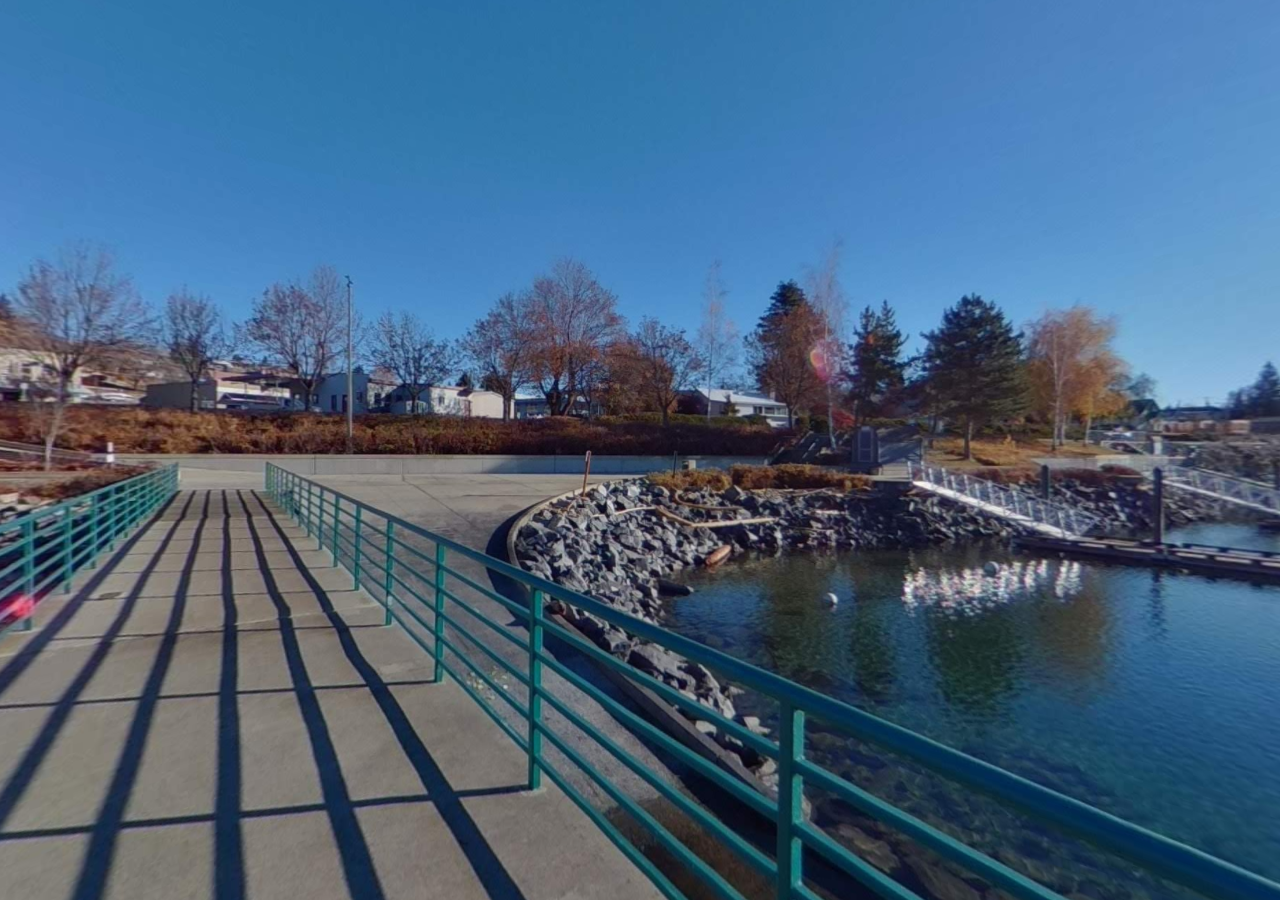
<file: Panorama/index.html>
<!DOCTYPE html>
<html lang="en">
<head>
    <meta charset="UTF-8">
    <meta http-equiv="X-UA-Compatible" content="IE=edge">
    <meta name="viewport" content="width=device-width, initial-scale=1.0">
    <meta charset="utf-8">
		<meta name="viewport" content="width=device-width, user-scalable=no, minimum-scale=1.0, maximum-scale=1.0">




    <link rel="stylesheet" href="./style.css">
    <title>Three.js playground</title>
</head>
<body>
    <div id="container"></div>
    <script src="lib/three.js"></script>
    <script src="./index.js"></script>
</body>
</html>
</file>
<file: Panorama/style.css>
body {
    background-color: #000000;
    margin: 0px;
    overflow: hidden;
}

#info {
    position: absolute;
    top: 0px; width: 100%;
    color: #ffffff;
    padding: 5px;
    font-family:Monospace;
    font-size:13px;
    font-weight: bold;
    text-align:center;
}

a {
    color: #ffffff;
}
</file>
